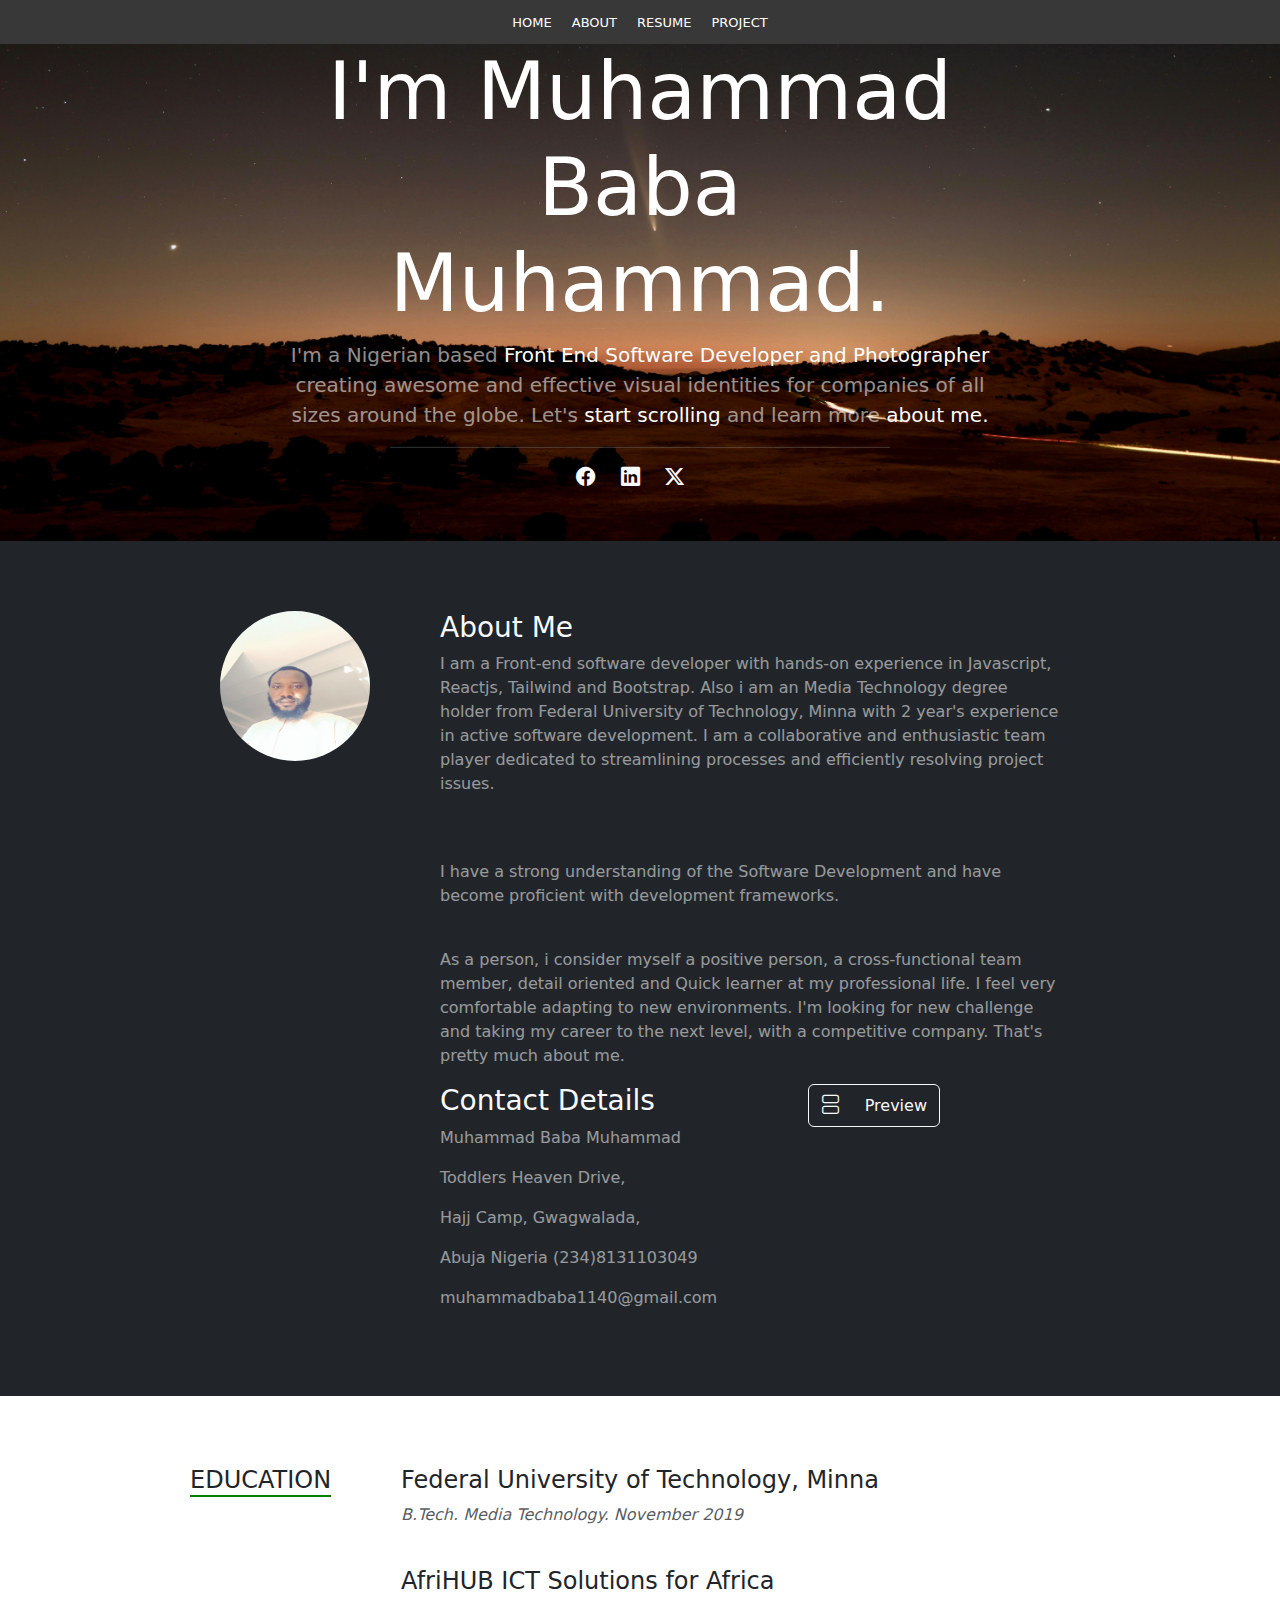
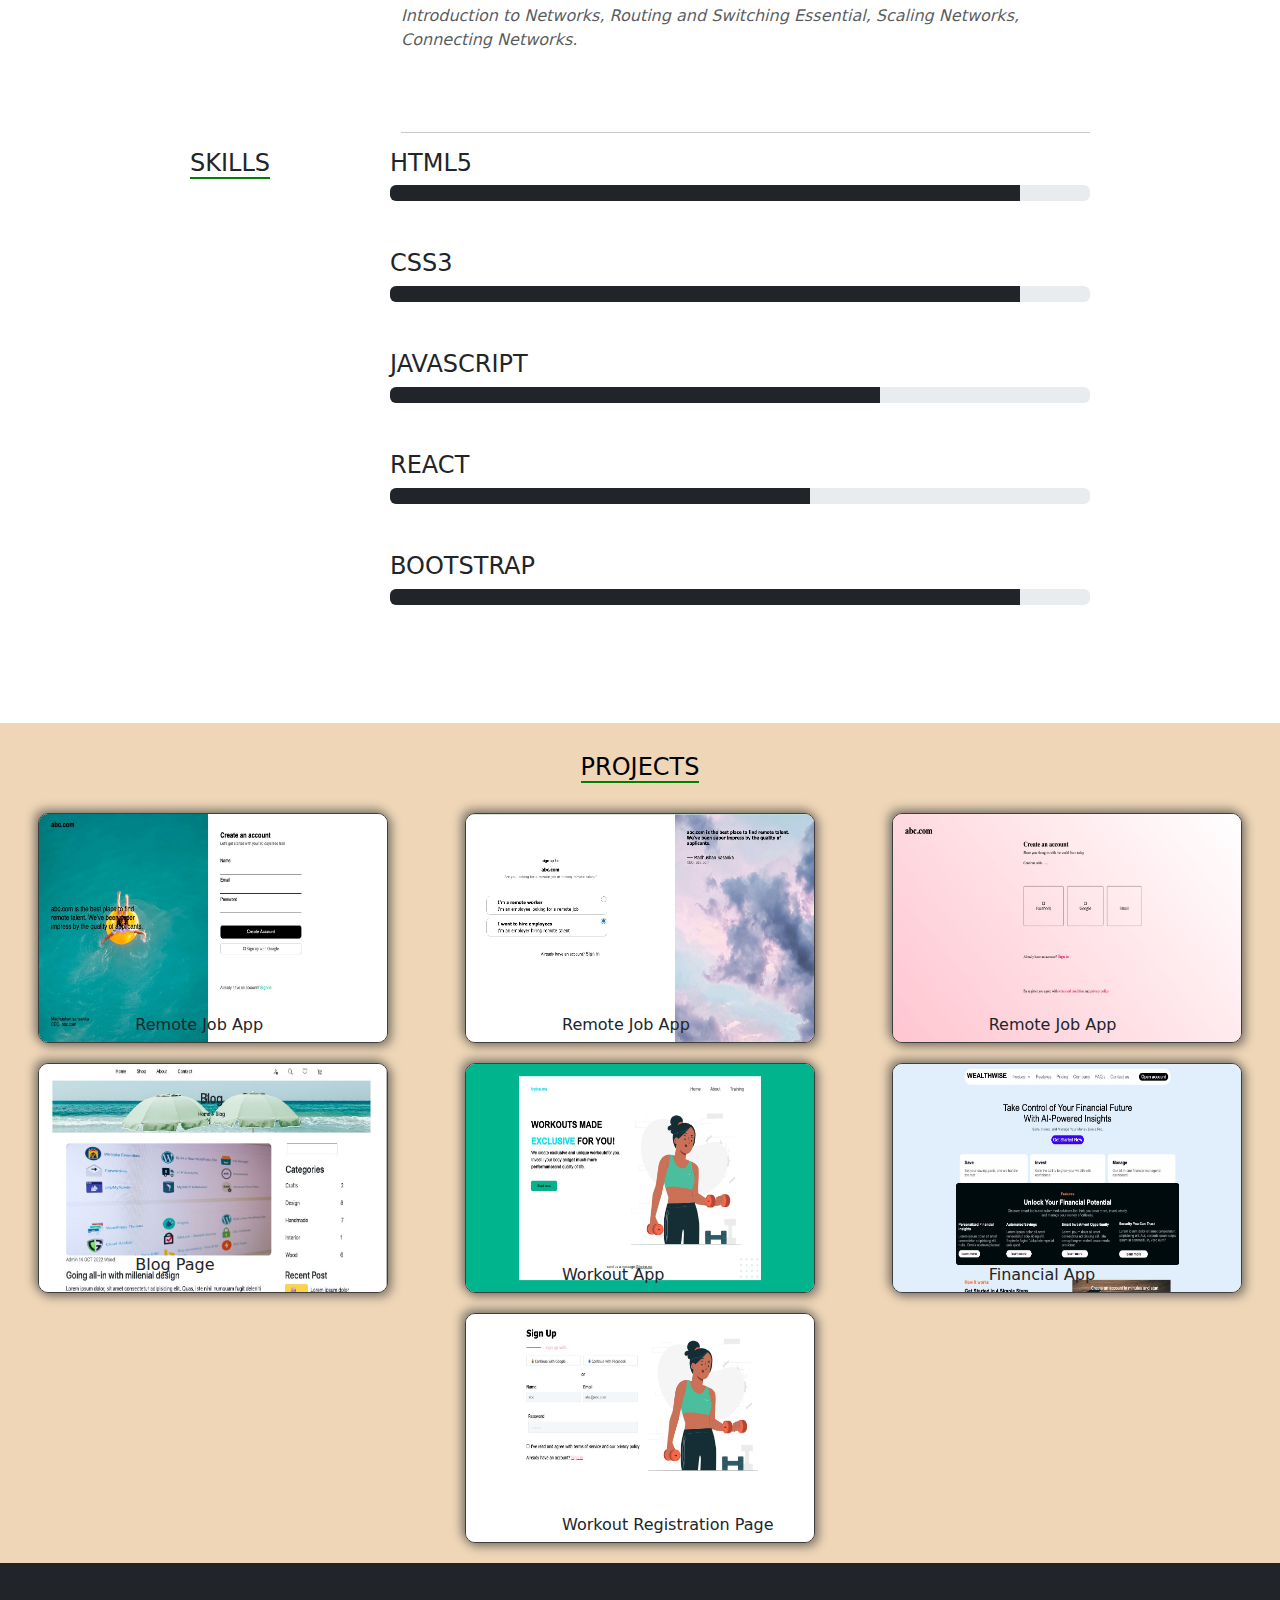
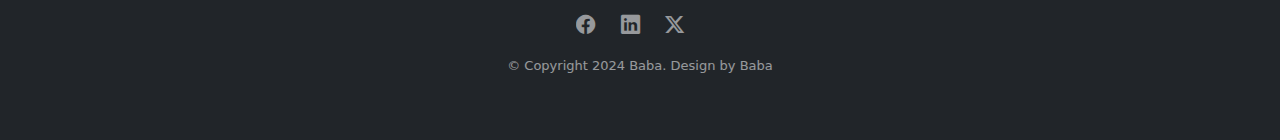
<file: index.html>
<!DOCTYPE html>
<html lang="en">
<head>
    <meta charset="UTF-8">
    <meta http-equiv="X-UA-Compatible" content="IE=edge">
    <meta name="viewport" content="width=device-width, initial-scale=1.0">
    <link href="https://cdn.jsdelivr.net/npm/bootstrap@5.3.3/dist/css/bootstrap.min.css" rel="stylesheet"
    integrity="sha384-QWTKZyjpPEjISv5WaRU9OFeRpok6YctnYmDr5pNlyT2bRjXh0JMhjY6hW+ALEwIH" crossorigin="anonymous">
    <link rel="stylesheet" href="https://cdn.jsdelivr.net/npm/bootstrap-icons@1.11.3/font/bootstrap-icons.min.css">
    <link rel="stylesheet" href="styles1.css">
    <title>My portfolio</title>
</head>
<body>
    <header class="mb-0">
        <nav>
            <ul>
                <li>
                    <a href="#home">HOME</a>
                </li>
                <li>
                    <a href="#about">ABOUT</a>
                </li>
                <li>
                    <a href="#resume">RESUME</a>
                </li>
                <li>
                    <a href="#project">PROJECT</a>
                </li>
            </ul>
        </nav>
    </header>
    <div class="home-container">
        <div class="home" id="home">
            <h1 class="display-1 text-center text-white">I'm Muhammad Baba Muhammad.</h1>
            <p class="lead text-center"><span>I'm a Nigerian based</span> Front End Software Developer and Photographer <span>creating awesome and effective visual identities for companies of all sizes around the globe. Let's</span> start scrolling <span>and learn more</span> about me.</p><hr class="mb-3">
            <div class="text-center pb-5">
                <a class="text-light" href="https://www.facebook.com/MR.BABZY?mibextid=ZbWKwL"><i class="bi bi-facebook"></i></a>
                <a class="text-light" href="https://www.linkedin.com/in/muhammad-muhammad-640b10237?utm_source=share&utm_campaign=share_via&utm_content=profile&utm_medium=android_app"><i class="bi bi-linkedin"></i></a>
                <a class="text-light" href="https://x.com/AMINUBabzy"><i class="bi bi-twitter-x"></i></a>
            </div>
        </div>
    </div>
    <div class="about-container bg-dark">
        <div class="about text-light" id="about">
            <div>
                <img src="/img1/Snapchat-1769406568.jpg" alt="Profile Picture">
            </div>
            <div>
                <h3>About Me</h3>
                <p>I am a Front-end software developer with hands-on experience in Javascript, Reactjs, Tailwind and Bootstrap. Also i am an Media Technology degree holder from Federal University of Technology, Minna with 2 year's experience in active software development. I am a collaborative and enthusiastic team player dedicated to streamlining processes and efficiently resolving project issues.</p><br><br>
                <p>I have a strong understanding of the Software Development and have become proficient with development frameworks.</p><br>
                <p>As a person, i consider myself a positive person, a cross-functional team member, detail oriented and Quick learner at my professional life. I feel very comfortable adapting to new environments. I'm looking for new challenge and taking my career to the next level, with a competitive company. That's pretty much about me.</p>
                <div class="contact-details">
                    <div>
                        <h3>Contact Details</h3>
                        <p>Muhammad Baba Muhammad</p>
                        <p>Toddlers Heaven Drive,</p>
                        <p>Hajj Camp, Gwagwalada,</p>
                        <p>Abuja Nigeria (234)8131103049</p>
                        <p>muhammadbaba1140@gmail.com</p>
                    </div>
                    <div>
                        <a href="https://docs.google.com/document/d/1XL40L57KYXZo6FFlMVgUjnmRVDF923O-/edit?usp=sharing&ouid=118170112929987912777&rtpof=true&sd=true">
                            <button type="button" class="btn btn-outline-light w-100"><i class="bi bi-view-stacked"></i> Preview</button>
                        </a> 
                    </div>
                </div>
            </div>
        </div>
    </div>
    <div class="resume-container">
        <div class="resume" id="resume">
            <div class="academic">
                <div>
                    <h4 class="edu text-uppercase">education</h4>
                </div>
                <div>
                    <div>
                        <h4>Federal University of Technology, Minna</h4>
                        <p class="text-muted"><span class="text">B.Tech. Media Technology. November 2019</span></p><br>
                    </div>
                    <div>
                        <h4>AfriHUB ICT Solutions for Africa</h4>
                        <p class="text-muted "><span class="text">Introduction to Networks, Routing and Switching Essential, Scaling Networks, Connecting Networks.</span></p><br><br>
                        <hr>
                    </div>
                </div>
            </div>
            <div class="skills">
                <div>
                    <h4 class="skill text-uppercase">skills</h4>
                </div>
                <div class="language">
                    <div class="language mb-5">
                        <h4>HTML5</h4>
                        <div class="progress">
                            <div class="progress-bar bg-dark" style="width: 90%;"></div>
                        </div>
                    </div>
                    <div class="language mb-5">
                        <h4>CSS3</h4>
                        <div class="progress">
                            <div class="progress-bar bg-dark" style="width: 90%;"></div>
                        </div>
                    </div>
                    <div class="language mb-5">
                        <h4>JAVASCRIPT</h4>
                        <div class="progress">
                            <div class="progress-bar bg-dark" style="width: 70%;"></div>
                        </div>
                    </div>
                    <div class="language mb-5">
                        <h4>REACT</h4>
                        <div class="progress">
                            <div class="progress-bar bg-dark" style="width: 60%;"></div>
                        </div>
                    </div>
                    <div class="language mb-5">
                        <h4>BOOTSTRAP</h4>
                        <div class="progress">
                            <div class="progress-bar bg-dark" style="width: 90%;"></div>
                        </div>
                    </div>
                </div>
            </div>
        </div>
    </div>
    <div class="project-container">
        <div class="project" id="project">
            <div>
                <h4>PROJECTS</h4>
            </div>
            <div class="screenshot">
                <div class="banner">
                    <img src="/img1/abc.com.jpg" alt="Registration Page">
                    <div class="banner-description">
                        <p>Remote Job App</p>
                    </div>
                </div>
                <div class="banner">
                    <img src="/img1/abc:signup.png" alt="Registration Page">
                    <div class="banner-description">
                        <p>Remote Job App</p>
                    </div>
                </div>
                <div class="banner">
                    <img src="/img1/account.jpg" alt="Open Account Page">
                    <div class="banner-description">
                        <p>Remote Job App</p>
                    </div>
                </div>
                <div class="banner">
                    <img src="/img1/Blog.jpg" alt="Blog Page">
                    <div class="banner-description blog">
                        <p>Blog Page</p>
                    </div>
                </div>
                <div class="banner">
                    <img src="/img1/Triene.jpg" alt="Signup Page">
                    <div class="banner-description">
                        <p>Workout App</p>
                    </div>
                </div>
                <div class="banner">
                    <img src="/img1/Wealthwise.jpg" alt="Financial Page">
                    <div class="banner-description fintech">
                        <p>Financial App</p>
                    </div>
                </div>
                <div class="banner">
                    <img src="/img1/workout.jpg" alt="Signup Page">
                    <div class="banner-description">
                        <p>Workout Registration Page</p>
                    </div>
                </div>
            </div>
        </div>
    </div>
    <footer class="bg-dark text-light text-center py-5">
        <div class="footer mb-3">
            <a href="https://www.facebook.com/MR.BABZY?mibextid=ZbWKwL"><i class="bi bi-facebook text-light"></i></a>
            <a href="https://www.linkedin.com/in/muhammad-muhammad-640b10237?utm_source=share&utm_campaign=share_via&utm_content=profile&utm_medium=android_app"><i class="bi bi-linkedin text-light"></i></a>
            <a href="https://x.com/AMINUBabzy"><i class="bi bi-twitter-x text-light"></i></a>
        </div>
        <p>&copy; Copyright 2024 Baba. Design by Baba</p>
    </footer>
    <script src="https://cdn.jsdelivr.net/npm/bootstrap@5.3.3/dist/js/bootstrap.bundle.min.js"
    integrity="sha384-YvpcrYf0tY3lHB60NNkmXc5s9fDVZLESaAA55NDzOxhy9GkcIdslK1eN7N6jIeHz"
    crossorigin="anonymous"></script>
</body>
</html>
</file>
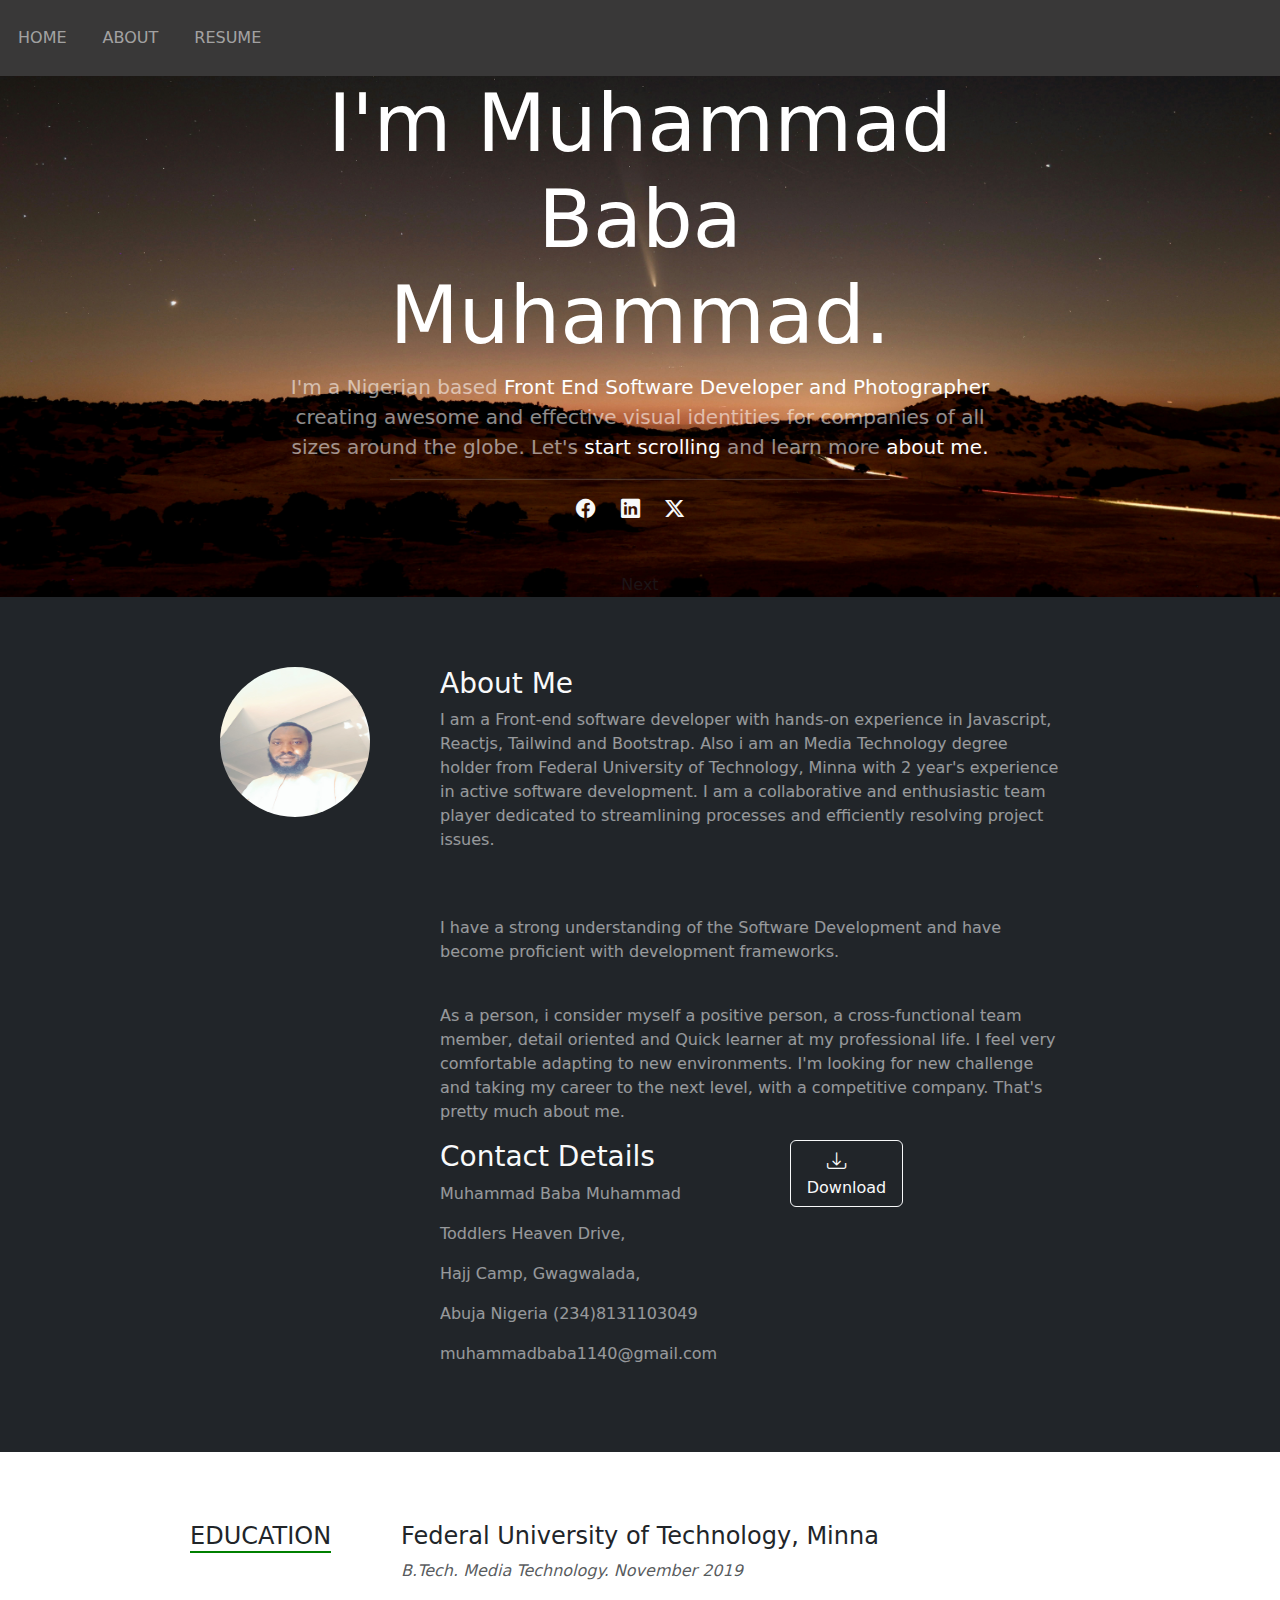
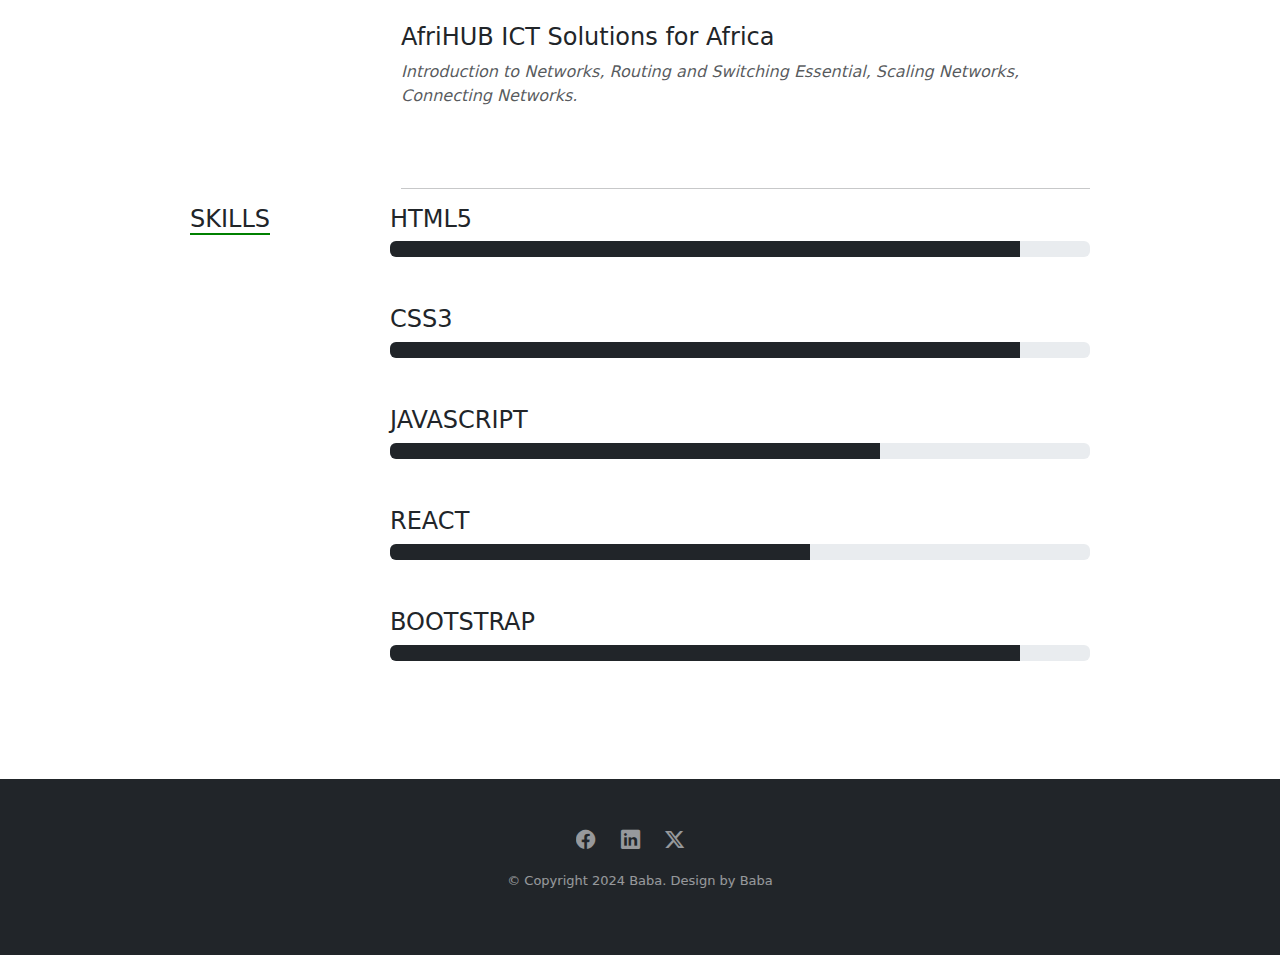
<file: babzy.html>
<!DOCTYPE html>
<html lang="en">
<head>
    <meta charset="UTF-8">
    <meta http-equiv="X-UA-Compatible" content="IE=edge">
    <meta name="viewport" content="width=device-width, initial-scale=1.0">
    <link href="https://cdn.jsdelivr.net/npm/bootstrap@5.3.3/dist/css/bootstrap.min.css" rel="stylesheet"
    integrity="sha384-QWTKZyjpPEjISv5WaRU9OFeRpok6YctnYmDr5pNlyT2bRjXh0JMhjY6hW+ALEwIH" crossorigin="anonymous">
    <link rel="stylesheet" href="https://cdn.jsdelivr.net/npm/bootstrap-icons@1.11.3/font/bootstrap-icons.min.css">
    <link rel="stylesheet" href="styles1.css">
    <title>My portfolio</title>
</head>
<body>
    <div class="home-container">
        <header>
            <nav class="navbar navbar-expand-sm navbar-dark">
                <button class="navbar-toggler" type="button" data-bs-toggle="collapse" data-bs-target="#navbarNav"
                    data-toggle="#navbarNav">
                    <span class="navbar-toggler-icon bg-danger"></span>
                </button>
                <div class="collapse navbar-collapse" id="navbarNav">
                    <ul class="navbar-nav ml-auto">
                        <li class="nav-item">
                            <a class="nav-link" href="#home">HOME</a>
                        </li>
                        <li class="nav-item">
                            <a class="nav-link" href="#about">ABOUT</a>
                        </li>
                        <li class="nav-item">
                            <a class="nav-link" href="#resume">RESUME</a>
                        </li>
                    </ul>
                </div>
            </nav>
        </header>
        <div class="home" id="home">
            <h1 class="display-1 text-center text-white">I'm Muhammad Baba Muhammad.</h1>
            <p class="lead text-center"><span>I'm a Nigerian based</span> Front End Software Developer and Photographer <span>creating awesome and effective visual identities for companies of all sizes around the globe. Let's</span> start scrolling <span>and learn more</span> about me.</p><hr class="mb-3">
            <div class="text-center mb-5">
                <a class="text-light" href="https://www.facebook.com/MR.BABZY?mibextid=ZbWKwL"><i class="bi bi-facebook"></i></a>
                <a class="text-light" href="#"><i class="bi bi-linkedin"></i></a>
                <a class="text-light" href="https://x.com/AMINUBabzy"><i class="bi bi-twitter-x"></i></a>
            </div>
            <div class="text-center"><span>Next</span></div>
        </div>
    </div>
    <div class="about-container bg-dark">
        <div class="about text-light" id="about">
            <div>
                <img src="/img1/Snapchat-1769406568.jpg" alt="Profile Picture">
            </div>
            <div>
                <h3>About Me</h3>
                <p>I am a Front-end software developer with hands-on experience in Javascript, Reactjs, Tailwind and Bootstrap. Also i am an Media Technology degree holder from Federal University of Technology, Minna with 2 year's experience in active software development. I am a collaborative and enthusiastic team player dedicated to streamlining processes and efficiently resolving project issues.</p><br><br>
                <p>I have a strong understanding of the Software Development and have become proficient with development frameworks.</p><br>
                <p>As a person, i consider myself a positive person, a cross-functional team member, detail oriented and Quick learner at my professional life. I feel very comfortable adapting to new environments. I'm looking for new challenge and taking my career to the next level, with a competitive company. That's pretty much about me.</p>
                <div class="contact-details">
                    <div>
                        <h3>Contact Details</h3>
                        <p>Muhammad Baba Muhammad</p>
                        <p>Toddlers Heaven Drive,</p>
                        <p>Hajj Camp, Gwagwalada,</p>
                        <p>Abuja Nigeria (234)8131103049</p>
                        <p>muhammadbaba1140@gmail.com</p>
                    </div>
                    <div>
                        <a href="https://docs.google.com/document/d/1XL40L57KYXZo6FFlMVgUjnmRVDF923O-/edit?usp=drivesdk&ouid=118170112929987912777&rtpof=true&sd=true">
                            <button type="button" class="btn btn-outline-light w-75"><i class="bi bi-download"></i> Download</button>
                        </a> 
                    </div>
                </div>
            </div>
        </div>
    </div>
    <div class="resume-container">
        <div class="resume" id="resume">
            <div class="academic">
                <div>
                    <h4 class="edu text-uppercase">education</h4>
                </div>
                <div>
                    <div>
                        <h4>Federal University of Technology, Minna</h4>
                        <p class="text-muted"><span class="text">B.Tech. Media Technology. November 2019</span></p><br>
                    </div>
                    <div>
                        <h4>AfriHUB ICT Solutions for Africa</h4>
                        <p class="text-muted "><span class="text">Introduction to Networks, Routing and Switching Essential, Scaling Networks, Connecting Networks.</span></p><br><br>
                        <hr>
                    </div>
                </div>
            </div>
            <div class="skills">
                <div>
                    <h4 class="skill text-uppercase">skills</h4>
                </div>
                <div>
                    <div class="language mb-5">
                        <h4>HTML5</h4>
                        <div class="progress">
                            <div class="progress-bar bg-dark" style="width: 90%;"></div>
                        </div>
                    </div>
                    <div class="language mb-5">
                        <h4>CSS3</h4>
                        <div class="progress">
                            <div class="progress-bar bg-dark" style="width: 90%;"></div>
                        </div>
                    </div>
                    <div class="language mb-5">
                        <h4>JAVASCRIPT</h4>
                        <div class="progress">
                            <div class="progress-bar bg-dark" style="width: 70%;"></div>
                        </div>
                    </div>
                    <div class="language mb-5">
                        <h4>REACT</h4>
                        <div class="progress">
                            <div class="progress-bar bg-dark" style="width: 60%;"></div>
                        </div>
                    </div>
                    <div class="language mb-5">
                        <h4>BOOTSTRAP</h4>
                        <div class="progress">
                            <div class="progress-bar bg-dark" style="width: 90%;"></div>
                        </div>
                    </div>
                </div>
            </div>
        </div>
    </div>
    <footer class="bg-dark text-light text-center py-5">
        <div class="footer mb-3">
            <a href="https://www.facebook.com/MR.BABZY?mibextid=ZbWKwL"><i class="bi bi-facebook text-light"></i></a>
            <a href="#"><i class="bi bi-linkedin text-light"></i></a>
            <a href="https://x.com/AMINUBabzy"><i class="bi bi-twitter-x text-light"></i></a>
        </div>
        <p>&copy; Copyright 2024 Baba. Design by Baba</p>
    </footer>
    <script src="https://cdn.jsdelivr.net/npm/bootstrap@5.3.3/dist/js/bootstrap.bundle.min.js"
    integrity="sha384-YvpcrYf0tY3lHB60NNkmXc5s9fDVZLESaAA55NDzOxhy9GkcIdslK1eN7N6jIeHz"
    crossorigin="anonymous"></script>
</body>
</html>
</file>
<file: styles1.css>
* {
    margin: 0;
    padding: 0;
    box-sizing: border-box;
}

.home-container {
    background-image: url(/img1/forsaken-films-C1W7ve6ozQc-unsplash.jpg);
    background-position: bottom center;
    background-repeat: no-repeat;
    background-size: cover;
}

.home {
    max-width: 750px;
    margin: auto;
    padding: 0 20px;
}

.home p {
    color: #fff;
}

span {
   opacity: 0.55; 
}

header {
    background-color: rgb(57, 56, 56);
    position: sticky;
    top: 0;
    left: 0;
    z-index: 10;
}


nav ul {
    margin: 0;
    padding: 0;
    list-style-type: none;
    overflow: hidden;
    display: flex;
    justify-content: center;
}

ul li {
    margin: 0 10px;
    padding: 10px 0;
}
ul a {
    color: #fff;
    text-decoration: none;
    font-size: small;
}

nav ul a:hover {
    color: red;
}


.bi {
    margin-right: 20px;
    font-size: larger;
}
.home hr {
    width: 500px;
    margin: auto;
    border-bottom: 1px solid darkgrey;
}
@media(max-width: 414px) {
    .home hr {
        width: 350px;
        margin: auto;
    }
}
@media(max-width: 280px) {
    .home hr {
        width: 250px;
        margin: auto;
    }
}
/* About styling */
.about {
    max-width: 900px;
    margin: auto;
    padding: 70px 0;
    
}
@media(max-width: 576px) {
    .about {
        padding: 70px 30px;
        display: flex;
        flex-direction: column;
        text-align: center;
        align-items: center;
    }
    .about img {
        margin-bottom: 30px;
        position: relative;
        left: 35px;
    }
}

@media(max-width: 876px) {
    .about {
        padding: 70px 30px;
        font-size: 20px;
        display: flex;
        flex-direction: column;
        text-align: center;
        align-items: center;
    }

    .about img {
        margin-bottom: 30px;
        position: relative;
        left: 35px;
    }
}

@media(min-width: 876px) {
    .about {
        padding: 70px 30px;
        display: flex;
    }
    .contact-details {
        width: 500px;
        display: flex;
        justify-content: space-between;
    }
    .contact .btn {
        width: 300px;
    }
}

.about img {
    width: 150px;
    height: 150px;
    margin-right: 70px;
    border-radius: 50%;
}

.about p {
    opacity: 0.55;
}

/* Resume styling */
.resume {
    max-width: 900px;
    margin: auto;
    padding: 70px 0;
}
@media(max-width: 576px) {
    .academic {
        display: flex;
        flex-direction: column;
        align-items: center;
        text-align: center;
        padding: 0 30px;
    }
    .academic .edu {
        margin-bottom: 20px;
        margin-left: auto;
        margin-right: auto;
    }
}

@media(max-width: 876px) {
    .academic {
        display: flex;
        flex-direction: column;
        align-items: center;
        text-align: center;
        font-size: 20px;
        padding: 0 30px;
    }

    .academic .edu {
        margin-bottom: 20px;
        margin-left: auto;
        margin-right: auto;
    }
}

@media(min-width: 876px) {
    .academic {
        display: flex;
    }
}

.academic .text {
    opacity: unset;
    font-style: italic;
}


.edu {
    margin-right: 70px;
    border-bottom: 2px green solid;
}

@media(max-width: 576px) {
    .skills {
        display: flex;
        flex-direction: column;
        align-items: center;
        padding: 0 30px;
        text-align: center;
    }
    .skill {
        margin-bottom: 30px;
        position: relative;
        left: 55px;
    }
    .language {
        width: 500px;
    }
}
@media(max-width: 414px) {
    .language {
        width: 350px;
    }
}

@media(max-width: 876px) {
    .skills {
        display: flex;
        flex-direction: column;
        align-items: center;
        padding: 0 30px;
        text-align: center;
    }

    .skill {
        margin-top: 20px;
        margin-bottom: 30px;
        position: relative;
        left: 55px;
    }

    .language {
        width: 650px;
    }
}

@media(min-width: 876px) {
    .skills {
        display: flex;
    }
        
    .language {
        width: 700px;
    }
}

.skill {
    margin-right: 120px;
    border-bottom: 2px solid green;
}

.footer {
    opacity: 0.55;
}

footer p {
    font-size: small;
    opacity: 0.55;
}

/* project styling */
.project-container {
    background-color: rgb(238, 214, 183);
}
.project {
    /* max-width: 900px; */
    margin: auto;
    overflow: hidden;
}

.project img {
    width: 350px;
    height: 230px;
    margin: 0 20px;
    margin-bottom: 20px;
    border: 1px solid #3e3e3e;
    border-radius: 10px;
    box-shadow: -3px -3px 10px 1px rgba(62, 62, 62, .5), 3px 3px 10px 1px rgba(62, 62, 62, .5);
}
.project h4 {
    margin: 30px 0;
    color: #000;
    border-bottom: 2px solid green;
}

@media(min-width: 876px) {
    .project {
        display: flex;
        flex-direction: column;
        align-items: center;
    }
    .screenshot {
        display: flex;
        flex-wrap: wrap;
        justify-content: space-around;
    }
    .banner {
        position: relative;
    }
    
    .banner img {
        display: block;
    }
    
    .banner-description {
        position: absolute;
        top: 200px;
        left: 30%;
    }
    .blog {
        top: 190px;
    }
    .fintech {
        top: 200px;
    }
}
@media(max-width: 876px) {
    .project img {
        width: 650px;
        margin-left: 20px;
        margin-right: 25px;
    }

    .project {
        display: flex;
        flex-direction: column;
        align-items: center;
    }
}

@media(max-width: 576px) {
    .project img {
        width: 500px;
        margin-left: 20px;
        margin-right: 25px;
    }
    .project {
        display: flex;
        flex-direction: column;
        align-items: center;
    }
}
@media(max-width: 414px) {
    .project img {
        width: 350px;
    }
}

.project img {
    transition: all 2s 1s;
}

.project img:hover {
    transform: scale(1.1);
}

.banner {
    position: relative;
}
.banner img {
    display: block;
}

.banner-description {
    position: absolute;
    bottom: -10px;
    left: 30%;
}
</file>
